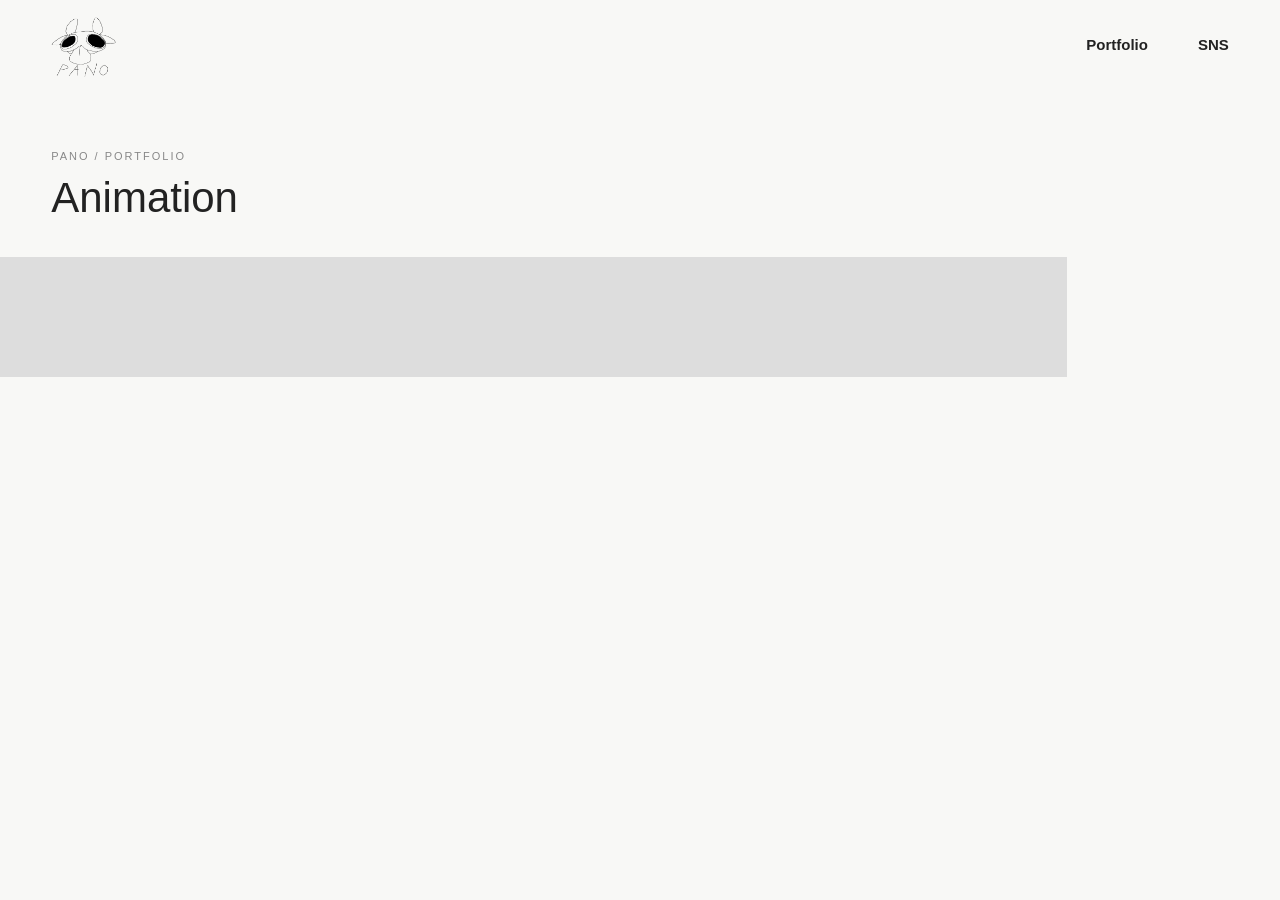
<file: PANO/animation.html>
<!DOCTYPE html>
<html lang="ko">
<head>
    <meta charset="UTF-8">
    <meta name="viewport" content="width=device-width, initial-scale=1.0">

    <title>PANO | Animation</title>

    <link rel="stylesheet" href="css/style.css">
    <script src="gallery.js" defer></script>
</head>

<body>

    <!-- HEADER -->
    <header class="header">

        <div class="header-inner">

            <h1 class="logo">
                <a href="index.html">
                    <img src="images/logo.png" alt="PANO">
                </a>
            </h1>

            <nav class="nav">
                <ul class="nav-list">

                    <li class="nav-item">
                        <a href="#" class="nav-title">Portfolio</a>

                        <ul class="dropdown">
                            <li><a href="animation.html">작화</a></li>
                            <li><a href="illustration.html">일러스트</a></li>
                        </ul>
                    </li>

                    <li class="nav-item">
                        <a href="#" class="nav-title">SNS</a>

                        <ul class="dropdown">
                            <li>
                                <a href="https://x.com/PANO_0818"
                                    target="_blank"
                                    rel="noopener noreferrer">
                                    X
                                </a>
                            </li>

                            <li>
                                <a href="https://www.youtube.com/@PANO_0818"
                                    target="_blank"
                                    rel="noopener noreferrer">
                                    YouTube
                                </a>
                            </li>
                        </ul>
                    </li>

                </ul>
            </nav>

        </div>

    </header>


    <!-- ANIMATION -->
    <main class="gallery-page">

        <section class="gallery-section">

            <div class="gallery-heading">
                <p>PANO / PORTFOLIO</p>
                <h2>Animation</h2>
            </div>


            <!-- ANIMATION GRID -->
            <div class="animation-grid">


                <!-- WORK 01 -->
                <button class="animation-item"
                        type="button"
                        data-index="0">

                    <video
                        src="videos/animation-01.mp4"
                        muted
                        autoplay
                        loop
                        playsinline
                        preload="metadata">
                    </video>

                    <span class="gallery-hover">보기</span>

                </button>


                <!-- WORK 02 -->
                <button class="animation-item"
                        type="button"
                        data-index="1">

                    <video
                        src="videos/animation-02.mp4"
                        muted
                        autoplay
                        loop
                        playsinline
                        preload="metadata">
                    </video>

                    <span class="gallery-hover">보기</span>

                </button>


                <!-- WORK 03 -->
                <button class="animation-item"
                        type="button"
                        data-index="2">

                    <video
                        src="videos/animation-03.mp4"
                        muted
                        autoplay
                        loop
                        playsinline
                        preload="metadata">
                    </video>

                    <span class="gallery-hover">보기</span>

                </button>


                <!-- WORK 04 -->
                <button class="animation-item"
                        type="button"
                        data-index="3">

                    <video
                        src="videos/animation-04.mp4"
                        muted
                        autoplay
                        loop
                        playsinline
                        preload="metadata">
                    </video>

                    <span class="gallery-hover">보기</span>

                </button>


                <!-- WORK 05 -->
                <button class="animation-item"
                        type="button"
                        data-index="4">

                    <video
                        src="videos/animation-05.mp4"
                        muted
                        autoplay
                        loop
                        playsinline
                        preload="metadata">
                    </video>

                    <span class="gallery-hover">보기</span>

                </button>


            


            </div>

        </section>

    </main>


    <!-- ANIMATION MODAL -->
    <div class="gallery-modal" id="animationModal">

        <div class="modal-background"></div>

        <div class="gallery-modal-inner">

            <button class="modal-close" type="button">×</button>

            <button class="modal-prev" type="button">〈</button>

            <div class="gallery-modal-content">

                <!-- JS에서 선택한 영상이 들어갈 영역 -->

            </div>

            <button class="modal-next" type="button">〉</button>

        </div>

    </div>


</body>
</html>
</file>
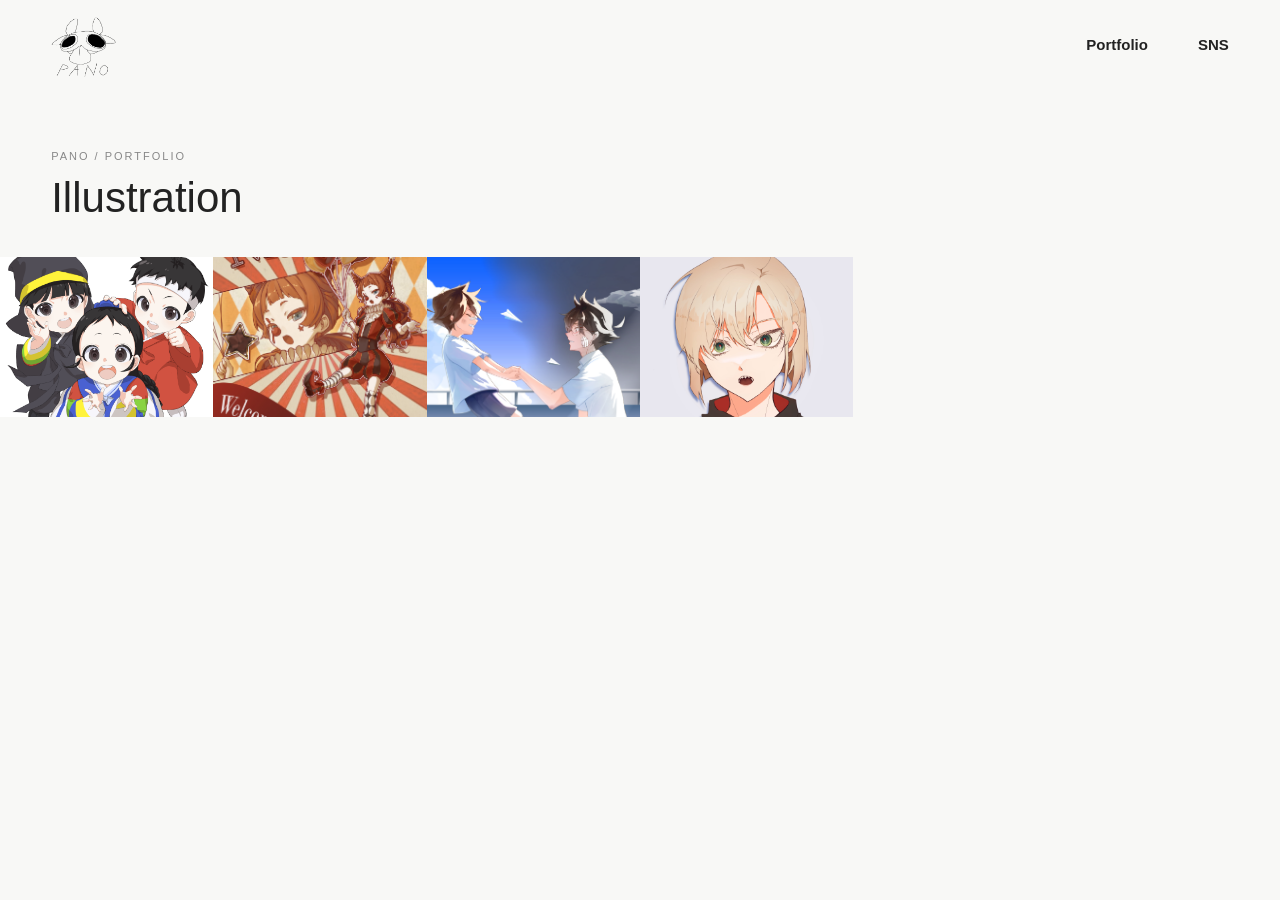
<file: PANO/illustration.html>
<!DOCTYPE html>
<html lang="ko">
<head>
    <meta charset="UTF-8">
    <meta name="viewport" content="width=device-width, initial-scale=1.0">

    <title>PANO | Illustration</title>

    <link rel="stylesheet" href="css/style.css">
    <script src="gallery.js" defer></script>
</head>

<body>

    <!-- HEADER -->
    <header class="header">

        <div class="header-inner">

            <h1 class="logo">
                <a href="index.html">
                    <img src="images/logo.png" alt="PANO">
                </a>
            </h1>

            <nav class="nav">
                <ul class="nav-list">

                    <li class="nav-item">
                        <a href="#" class="nav-title">Portfolio</a>

                        <ul class="dropdown">
                            <li><a href="animation.html">작화</a></li>
                            <li><a href="illustration.html">일러스트</a></li>
                        </ul>
                    </li>

                    <li class="nav-item">
                        <a href="#" class="nav-title">SNS</a>

                        <ul class="dropdown">
                            <li>
                                <a href="https://x.com/PANO_0818"
                                    target="_blank"
                                    rel="noopener noreferrer">
                                    X
                                </a>
                            </li>

                            <li>
                                <a href="https://www.youtube.com/@PANO_0818"
                                    target="_blank"
                                    rel="noopener noreferrer">
                                    YouTube
                                </a>
                            </li>
                        </ul>
                    </li>

                </ul>
            </nav>

        </div>

    </header>


    <!-- ILLUSTRATION -->
    <main class="gallery-page">

        <section class="gallery-section">

            <div class="gallery-heading">
                <p>PANO / PORTFOLIO</p>
                <h2>Illustration</h2>
            </div>


            <!-- ILLUSTRATION GRID -->
            <div class="illustration-grid">


                <!-- WORK 01 -->
                <button class="illustration-item"
                        type="button"
                        data-index="0">

                    <img
                        src="images/illustration-01.jpg"
                        alt="Illustration 01"
                        loading="lazy">

                    <span class="gallery-hover">보기</span>

                </button>


                <!-- WORK 02 -->
                <button class="illustration-item"
                        type="button"
                        data-index="1">

                    <img
                        src="images/illustration-02.jpg"
                        alt="Illustration 02"
                        loading="lazy">

                    <span class="gallery-hover">보기</span>

                </button>


                <!-- WORK 03 -->
                <button class="illustration-item"
                        type="button"
                        data-index="2">

                    <img
                        src="images/illustration-03.jpg"
                        alt="Illustration 03"
                        loading="lazy">

                    <span class="gallery-hover">보기</span>

                </button>


                <!-- WORK 04 -->
                <button class="illustration-item"
                        type="button"
                        data-index="3">

                    <img
                        src="images/illustration-04.jpg"
                        alt="Illustration 04"
                        loading="lazy">

                    <span class="gallery-hover">보기</span>

                </button>


                


            </div>

        </section>

    </main>


    <!-- ILLUSTRATION MODAL -->
    <div class="gallery-modal" id="illustrationModal">

        <div class="modal-background"></div>

        <div class="gallery-modal-inner">

            <button class="modal-close" type="button">×</button>

            <button class="modal-prev" type="button">〈</button>

            <div class="gallery-modal-content">

                <!-- JS에서 선택한 이미지가 들어갈 영역 -->

            </div>

            <button class="modal-next" type="button">〉</button>

        </div>

    </div>


</body>
</html>
</file>
<file: PANO/css/style.css>
@charset "UTF-8";

/* RESET */
* {
    margin: 0;
    padding: 0;
    box-sizing: border-box;
}

ul, li {
    list-style: none;
}

a {
    text-decoration: none;
    color: inherit;
}

button {
    border: none;
    background: none;
    cursor: pointer;
}

body {
    font-family: Arial, sans-serif;
    background: #f8f8f6;
    color: #222;
}


/* COMMON */
.inner {
    width: 92%;
    max-width: 1760px;
    margin: 0 auto;
}


/* HEADER */
.header {
    width: 100%;
    height: 90px;
    background: #f8f8f6;
    position: relative;
    z-index: 100;
}

.header-inner {
    width: 92%;
    height: 100%;
    margin: 0 auto;

    display: flex;
    justify-content: space-between;
    align-items: center;
}

.logo {
    width: 65px;
    height: 65px;
}

.logo a {
    display: block;
    width: 100%;
    height: 100%;
}

.logo img {
    width: 100%;
    height: 100%;
    object-fit: contain;
}


/* NAV */
.nav-list {
    display: flex;
    gap: 50px;
}

.nav-item {
    position: relative;
    padding: 35px 0;
}

.nav-title {
    font-size: 15px;
    font-weight: 600;
}


/* DROPDOWN */
.dropdown {
    position: absolute;
    top: 100%;
    left: 50%;

    min-width: 140px;
    padding: 10px 0;

    background: #fff;

    opacity: 0;
    visibility: hidden;

    transform: translate(-50%, 10px);
    transition: all 0.3s ease;
}

.dropdown li a {
    display: block;
    padding: 12px 18px;
    font-size: 13px;
}

.dropdown li a:hover {
    background: #eee;
}

.nav-item:hover .dropdown,
.nav-item:focus-within .dropdown {
    opacity: 1;
    visibility: visible;
    transform: translate(-50%, 0);
}


/* MAIN */
.main {
    width: 100%;
}

.main-section {
    padding: 70px 0;
}

.main-title {
    margin-bottom: 40px;
}

.main-title p {
    font-size: 11px;
    letter-spacing: 2px;
    color: #888;
    margin-bottom: 12px;
}

.main-title h2 {
    font-size: 42px;
    font-weight: 500;
}


/* MAIN SLIDER */

/* MAIN SLIDER */

.main-slider {
    width: 100%;
    overflow: hidden;
}

.slide-list {
    display: flex;
    gap: 20px;
    transition: transform 0.6s ease;
}

.slide-item {
    flex: 0 0 calc((100% - 40px) / 3);
    min-width: 0;
}

.slide-thumbnail {
    width: 100%;
    aspect-ratio: 16 / 9;
    overflow: hidden;
    background: #ddd;
}

.slide-thumbnail video {
    display: block;
    width: 100%;
    height: 100%;
    object-fit: cover;
}

.slide-item p {
    margin-top: 12px;
    font-size: 13px;
}

/* SLIDER CONTROL */

.slider-control {
    display: flex;
    justify-content: center;
    gap: 25px;
    margin-top: 40px;
}

.slider-control button {
    font-size: 22px;
}



/* SLIDER CONTROL */
.slider-control {
    display: flex;
    justify-content: center;
    gap: 25px;
    margin-top: 40px;
}

.slider-control button {
    font-size: 22px;
}


/* MODAL */
.modal {
    position: fixed;
    inset: 0;

    width: 100%;
    height: 100%;

    background: rgba(0, 0, 0, 0.9);

    display: none;
    z-index: 200;
}

.modal-inner {
    width: 100%;
    height: 100%;

    display: flex;
    justify-content: center;
    align-items: center;

    gap: 30px;
    padding: 40px;
}

.modal-content {
    width: 75%;
    height: 85%;

    display: flex;
    justify-content: center;
    align-items: center;
}

.modal-content video,
.modal-content img {
    max-width: 100%;
    max-height: 100%;

    width: auto;
    height: auto;

    object-fit: contain;
}


/* MODAL BUTTONS */
.modal-close {
    position: absolute;
    top: 25px;
    right: 35px;

    color: #fff;
    font-size: 40px;
}

.modal-prev,
.modal-next {
    flex-shrink: 0;

    width: 45px;
    height: 45px;

    border: 1px solid #fff;
    border-radius: 50%;

    color: #fff;
    font-size: 25px;
}



/* =================================
   GALLERY COMMON
================================= */

.gallery-page {
    width: 100%;
    min-height: calc(100vh - 90px);
}

.gallery-heading {
    padding: 60px 4% 35px;
}

.gallery-heading p {
    margin-bottom: 12px;
    color: #888;
    font-size: 11px;
    letter-spacing: 2px;
}

.gallery-heading h2 {
    font-size: 42px;
    font-weight: 500;
}


/* =================================
   ANIMATION GRID
================================= */

.animation-grid {
    display: grid;
    grid-template-columns: repeat(6, 1fr);
    gap: 0;
}

.animation-item {
    position: relative;
    display: block;
    width: 100%;
    aspect-ratio: 16 / 9;
    padding: 0;
    overflow: hidden;
    background: #ddd;
    border: none;
    cursor: pointer;
}

.animation-item video {
    display: block;
    width: 100%;
    height: 100%;
    object-fit: cover;
}


/* =================================
   ILLUSTRATION GRID
================================= */

.illustration-grid {
    display: grid;
    grid-template-columns: repeat(6, 1fr);
    gap: 0;
}

.illustration-item {
    position: relative;
    display: block;
    width: 100%;
    aspect-ratio: 4 / 3;
    padding: 0;
    overflow: hidden;
    background: #ddd;
    border: none;
    cursor: pointer;
}

.illustration-item img {
    display: block;
    width: 100%;
    height: 100%;
    object-fit: cover;
}


/* =================================
   HOVER EFFECT
================================= */

.gallery-hover {
    position: absolute;
    inset: 0;

    display: flex;
    justify-content: center;
    align-items: center;

    background: rgba(0, 0, 0, 0);
    color: #fff;

    font-size: 15px;
    letter-spacing: 2px;

    opacity: 0;
    transition: all 0.3s ease;
}

.animation-item:hover .gallery-hover,
.illustration-item:hover .gallery-hover,
.animation-item:focus-visible .gallery-hover,
.illustration-item:focus-visible .gallery-hover {
    background: rgba(0, 0, 0, 0.6);
    opacity: 1;
}


/* =================================
   GALLERY MODAL
================================= */

.gallery-modal {
    position: fixed;
    inset: 0;

    display: none;
    width: 100%;
    height: 100%;

    z-index: 200;
}

.modal-background {
    position: absolute;
    inset: 0;
    background: rgba(0, 0, 0, 0.92);
}

.gallery-modal-inner {
    position: relative;
    z-index: 1;

    display: flex;
    justify-content: center;
    align-items: center;

    width: 100%;
    height: 100%;

    padding: 40px;
    gap: 30px;
}

.gallery-modal-content {
    display: flex;
    justify-content: center;
    align-items: center;

    width: 80%;
    height: 85%;
}

/* 원본 비율 유지 */
.gallery-modal-content video,
.gallery-modal-content img {
    display: block;

    max-width: 100%;
    max-height: 100%;

    width: auto;
    height: auto;

    object-fit: contain;
}


/* MODAL BUTTONS */

.modal-close {
    position: absolute;
    top: 25px;
    right: 35px;

    color: #fff;
    font-size: 40px;
    font-weight: 300;
}

.modal-prev,
.modal-next {
    flex-shrink: 0;

    width: 45px;
    height: 45px;

    border: 1px solid rgba(255, 255, 255, 0.6);
    border-radius: 50%;

    color: #fff;
    font-size: 25px;

    display: flex;
    justify-content: center;
    align-items: center;
}

.modal-prev:hover,
.modal-next:hover {
    background: #fff;
    color: #111;
}


/* =================================
   RESPONSIVE
================================= */

@media (max-width: 1100px) {

    .animation-grid,
    .illustration-grid {
        grid-template-columns: repeat(4, 1fr);
    }

}

@media (max-width: 768px) {

    .gallery-heading {
        padding: 40px 5% 25px;
    }

    .gallery-heading h2 {
        font-size: 30px;
    }

    .animation-grid,
    .illustration-grid {
        grid-template-columns: repeat(2, 1fr);
    }

    .gallery-modal-inner {
        padding: 15px;
        gap: 10px;
    }

    .gallery-modal-content {
        width: 75%;
        height: 75%;
    }

    .modal-prev,
    .modal-next {
        width: 35px;
        height: 35px;
        font-size: 20px;
    }

}

/* 모바일 메인 슬라이더 */
@media (max-width: 768px) {
  .slide-list {
    gap: 0;
  }

  .slide-item {
    flex: 0 0 100%;
    min-width: 100%;
  }

  .slide-thumbnail {
    width: 100%;
    aspect-ratio: 16 / 9;
  }

  .slide-item p {
    font-size: 16px;
  }
}

/* MODAL DISPLAY */

.gallery-modal {
    display: none;
}

/* VIDEO SIZE */
.gallery-modal-content video {
    max-width: 100%;
    max-height: 100%;
    width: auto;
    height: auto;
    object-fit: contain;
}

/* IMAGE SIZE */
.gallery-modal-content img {
    max-width: 100%;
    max-height: 100%;
    width: auto;
    height: auto;
    object-fit: contain;
}
/* MAIN MODAL VIDEO */

.main-modal .modal-content video {
    display: block;

    max-width: 100%;
    max-height: 100%;

    width: auto;
    height: auto;

    object-fit: contain;
}
video:hover{
    cursor: pointer;
}
</file>
